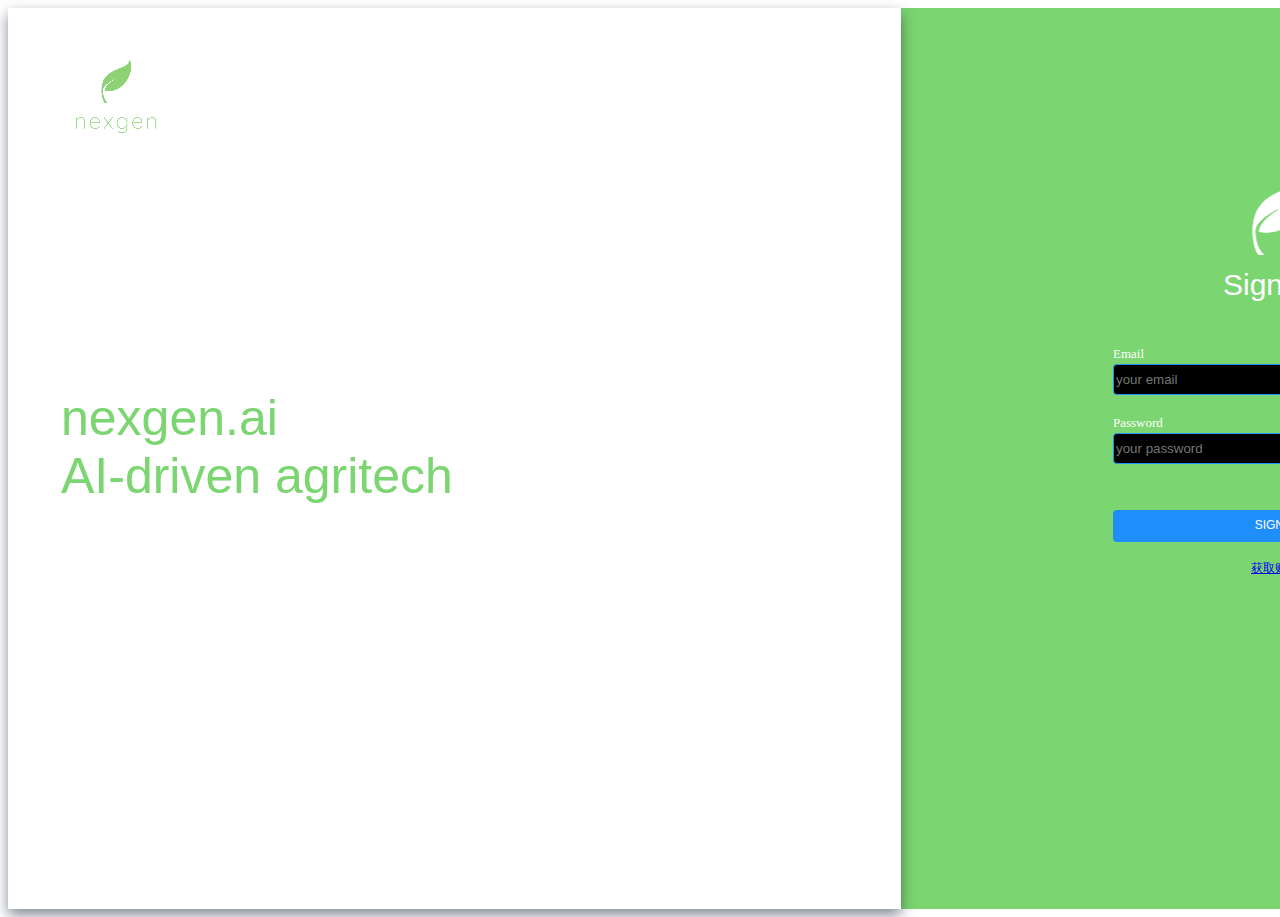
<file: Web_AWS_pro/index.html>
<!DOCTYPE html>
<html>
	<head>
		<meta charset="utf-8">
		<script src="scripts/main.js" async></script>
		<link href="styles/style.css" rel="stylesheet" type="text/css">
		<link href="https://fonts.font.im/css?family=Open+Sans" rel="stylesheet" type="text/css">
		<title>Nexgen.ai</title>
	</head>
	<body>
		<main>
			<div class="rectangle-copy">
				<div class="rectangle-left">
					<img src="./images/Logo.png" class="logo" style="position:absolute; left:53px; top:38px"><br>
					<div style="position:absolute; left:53px; top:382px">
						<text class="nexgen-ai">nexgen.ai</text><br>
						<text class="ai-driven-agritech">AI-driven agritech</text>
					</div>
				</div>
				<div class="sign-rectangle-right">
					<img src="./images/Logo-r.png" class="logo-r">
					<text class="sign-title" style="position:absolute; left:110px; top:111px;">Sign in</text>
					<form action="action_page.php" id="sign-form">
						<text class="email-label">Email</text><br>
						<input type="text" name="email" class="sign-border" id="emailinput" placeholder="your email"><br><br>
						<text class="passwd-label">Password</text><br>
						<input type="password" name="passwd" class="sign-border" id="passwdinput" placeholder="your password">
					</form>
					<div class="rectangle-sign">
						<button type="button" id="sign-button" class="sign-label">SIGN IN</button>
					</div>
					<div class="sign-up">
						<a href="#" style="font-color: blue">获取账号</a>
					</div>
				</div>
			</div>
		</main>
	</body>
</html>
</file>
<file: Web_AWS_pro/styles/style.css>
.rectangle-copy {
  width: 1440px;
  height: 901px;
  background-color: #7BD570;
  margin-left: auto;
  margin-right: auto;
  border-radius: 5px;
}

.logo {
  height: 104px;
  width: 110px;
}

.nexgen-ai {
  height: 56px;
  width: 217px;
  color: #7BD570;
  font-family: Arial;
  font-size: 50px;
  line-height: 56px;
}

.ai-driven-agritech {
  height: 60px;
  width: 392px;
  color: #7BD570;
  font-family: Arial;
  font-size: 50px;
  line-height: 60px;
}

.rectangle-left {
  position: absolute;
  height: 901px;
  width: 893px;
  background-color: #FFF;
  box-shadow: 0 6px 13px 0 rgba(21,33,56,0.53);
}

.sign-rectangle-right {
  position: absolute;
  height: 695px;
  width: 327px;
  left: 1113px;
  top:156px;
}

.logo-r {
  height: 111px;
  width: 89.5px;
  position: absolute; 
  left: 118px; 
  top: 0px;
}

.sign-title {
  height: 34px;
  width: 106px;
  color: #FFF;
  font-family: Arial;
  font-size: 30px;
  line-height: 36px;
}

#sign-form {
	position: absolute;
	width: 327px;
	height: 141px;
	margin: auto;
	top: 188px;
}

.email-label {
  height: 19px;
  width: 48px;
  color: #FFF;
  font-family: Roboto;
  font-size: 13px;
  font-weight: 300;
  line-height: 20px;
}
.passwd-label {
  height: 19px;
  width: 75px;
  color: #FFF;
  font-family: Roboto;
  font-size: 13px;
  font-weight: 300;
  line-height: 20px;
}

.sign-input-start {
  height: 19px;
  width: 1px;
  background-color: #1F8EFA;
  border: 1px solid #1F8EFA;
}

.sign-border {
  box-sizing: border-box;
  height: 31px;
  width: 327px;
  border-radius: 4px;
  border: 1px solid #1F8EFA;
  background-color: black;
}

.rectangle-sign {
  height: 32px;
  width: 327px;
  margin-top: 354px;
  background-color: #1F8EFA;
  border-radius: 4px;
}

.sign-label {
  height: 30px;
  width: 312px;
  color: #FFF;
  font-family: Arial;
  font-size: 12px;
  line-height: 14px;
  text-align: center;
  position: absolute;
  margin-left: 8px;
  background-color:transparent;
  border: 0px;
}

.sign-up {
  height: 15px;
  width: 50px;
  color: #1F8EFA;
  font-family: "Heiti SC";
  font-size: 12px;
  font-weight: 300;
  line-height: 12px;
  position: absolute;
  margin-left: 138px;
  margin-top: 20px;
}
</file>
